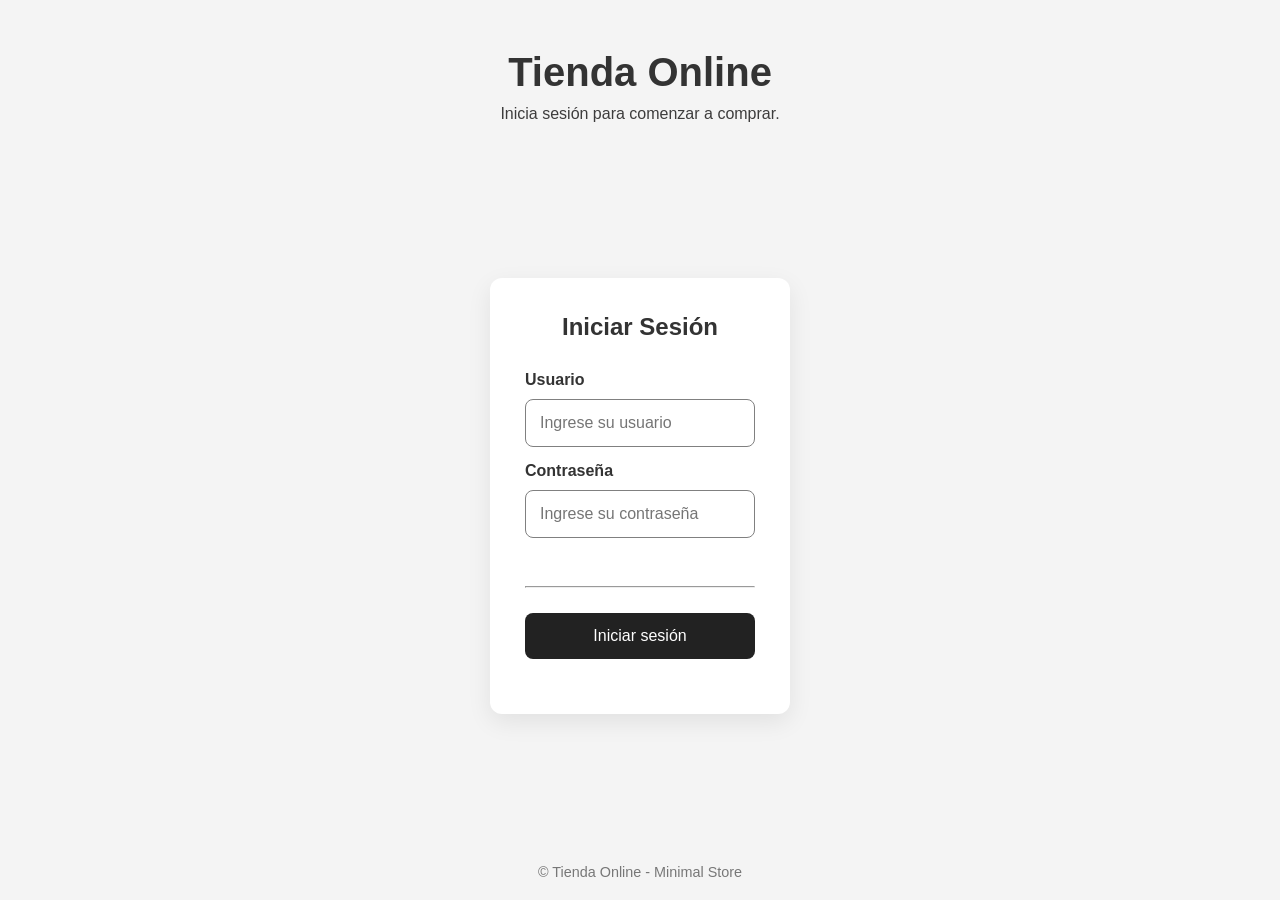
<file: LoginUser/index.html>
<!DOCTYPE html>
<html lang="es">
<head>
    <meta charset="UTF-8">
    <meta name="viewport" content="width=device-width, initial-scale=1.0">
    <title>Tienda Online | Login</title>
    <link rel="stylesheet" href="style.css">
</head>

<body>
    <header>
        <h1>Tienda Online</h1>
        <p>Inicia sesión para comenzar a comprar.</p>
    </header>
    <main>
        <section class="login-section">
            <article class="login-card">
                <h2>Iniciar Sesión</h2>
                <form id="loginForm">

                    <div class="input-group">
                        <label for="username">Usuario</label>
                        <input type="text" id="username" name="username" placeholder="Ingrese su usuario" required>
                    </div>

                    <div class="input-group">
                        <label for="password">Contraseña</label>
                        <input type="password" id="password" name="password" placeholder="Ingrese su contraseña"
                            required>
                    </div>

                    <br>
                    <hr>

                    <button type="submit">Iniciar sesión</button>
                </form>

                <p id="mensajeLogin"></p>
            </article>
        </section>
    </main>

    <footer>
        <p>© Tienda Online - Minimal Store </p>
    </footer>

    <script src="login.js"></script>

</body>
</html>
</file>
<file: LoginUser/style.css>
/* RESET */
* {
    margin: 0;
    padding: 0;
    box-sizing: border-box;
}

/* BODY */
body {
    font-family: Arial, Helvetica, sans-serif;
    background: #f4f4f4;
    color: #333;
    display: flex;
    flex-direction: column;
    min-height: 100vh;
}

/* HEADER */
header {
    text-align: center;
    padding: 50px 20px 25px;
}

header h1 {
    font-size: 2.5rem;
    margin-bottom: 10px;
}

header p {
    color: #3d3c3c;
    font-size: 1rem;
}

/* MAIN */
main {
    flex: 1;
    display: flex;
    justify-content: center;
    align-items: center;
    padding: 20px;
}

/* LOGIN */
.login-card {
    background: white;
    width: 100%;
    max-width: 400px;
    padding: 35px;
    border-radius: 12px;
    box-shadow: 0 8px 25px rgba(0, 0, 0, .08);
}

.login-card h2 {
    text-align: center;
    margin-bottom: 30px;
}

/* FORM */
form {
    display: flex;
    flex-direction: column;
    gap: 15px;
}

.input-group {
    display: flex;
    flex-direction: column;
    gap: 10px;
}

label {
    font-weight: bold;
}

input {
    padding: 14px;
    border: 1px solid #808080;
    border-radius: 8px;
    font-size: 1rem;
    transition: .2s;
}

input:focus {
    outline: none;
    border-color: #222;
}

/* BOTÓN */
button {
    margin-top: 10px;
    padding: 14px;
    border: none;
    border-radius: 8px;
    background: #222;
    color: white;
    font-size: 1rem;
    cursor: pointer;
    transition: .2s;
}

button:hover {
    background: #444;
}

/* MENSAJE */
#mensajeLogin {
    margin-top: 20px;
    text-align: center;
    font-weight: bold;
}

/* FOOTER */
footer {
    text-align: center;
    padding: 20px;
    color: #777;
    font-size: .9rem;
}
</file>
<file: PaginaPrincipal/style.css>
/* RESET */

* {
    margin: 0;
    padding: 0;
    box-sizing: border-box;
}

html {
    scroll-behavior: smooth;
}

body {
    font-family: Inter, Arial, Helvetica, sans-serif;
    background: #f8f8f8;
    color: #222;
}

/* HEADER */

header {
    position: sticky;
    top: 0;
    display: flex;
    justify-content: space-between;
    align-items: center;
    padding: 20px 8%;
    background: white;
    box-shadow: 0 2px 12px rgba(0, 0, 0, .06);
    z-index: 100;
}

.logo h1 {
    font-size: 28px;
    font-weight: 700;
}

nav ul {
    display: flex;
    list-style: none;
    gap: 35px;
}

nav a {
    text-decoration: none;
    color: #333;
    font-weight: 500;
    transition: .25s;
}

nav a:hover {
    color: #000;
}

.acciones {
    display: flex;
    gap: 15px;
}

.acciones button {
    cursor: pointer;
    border: none;
    background: white;
    border: 1px solid #ddd;
    padding: 10px 18px;
    border-radius: 10px;
    transition: .3s;
}

.acciones button:hover {
    background: #111;
    color: white;
}

#cantidadCarrito {
    margin-left: 6px;
    font-weight: bold;
}

/* HERO */

.hero {
    height: 420px;
    display: flex;
    align-items: center;
    padding: 0 8%;
    background: linear-gradient(90deg, #ffffff, #ececec);
    margin-bottom: 70px;
}

.hero h2 {
    font-size: 55px;
    width: 650px;
    line-height: 1.2;
    margin-bottom: 20px;
}

.hero p {
    font-size: 20px;
    color: #666;
}

/* MAIN */

main {
    width: 85%;
    margin: auto;
}

/* FILTROS */

.filtros {
    display: flex;
    justify-content: space-between;
    gap: 20px;
    margin-bottom: 50px;
}

.filtros input,
.filtros select {
    padding: 14px;
    border: 1px solid #ddd;
    border-radius: 10px;
    font-size: 16px;
    background: white;
}

.filtros input {
    flex: 1;
}

.filtros select {
    width: 260px;
}

/* PRODUCTOS */

#productos h2 {
    margin-bottom: 35px;
    font-size: 34px;
}

.contenedor-productos {
    display: grid;
    grid-template-columns: repeat(auto-fill, minmax(270px, 1fr));
    gap: 35px;
    margin-bottom: 80px;
}

/* TARJETAS */

.tarjeta-producto {
    background: white;
    border-radius: 18px;
    overflow: hidden;
    transition: .35s;
    box-shadow: 0 6px 25px rgba(0, 0, 0, .05);
    display: flex;
    flex-direction: column;
    min-height: 520px;
}

.tarjeta-producto:hover {
    transform: translateY(-8px);
    box-shadow: 0 15px 35px rgba(0, 0, 0, .10);
}

.tarjeta-producto img {
    width: 100%;
    height: 260px;
    object-fit: contain;
    padding: 30px;
    background: #fafafa;
}

.info {
    padding: 25px;
    display: flex;
    flex-direction: column;
    flex: 1;
}

.categoria {
    display: inline-block;
    background: #f0f0f0;
    color: #555;
    padding: 5px 12px;
    border-radius: 30px;
    font-size: 13px;
    margin-bottom: 15px;
}

.info h3 {
    font-size: 18px;
    margin-bottom: 18px;
    line-height: 1.35;
    min-height: 75px;
}

.precio {
    font-size: 24px;
    font-weight: bold;
    margin-bottom: 20px;
}

.tarjeta-producto button {
    width: 100%;
    padding: 15px;
    border: none;
    border-radius: 10px;
    background: #111;
    color: white;
    cursor: pointer;
    transition: .3s;
    font-size: 15px;
    margin-top: auto;
}

.tarjeta-producto button:hover {
    background: #333;
}

/* CARRITO */

#carrito {
    position: fixed;
    top: 0;
    right: -420px;
    width: 380px;
    height: 100vh;
    background: white;
    box-shadow: -10px 0 30px rgba(0, 0, 0, .15);
    padding: 22px;
    transition: .4s;
    display: flex;
    flex-direction: column;
    z-index: 1000;
}

.cabecera-carrito {
    display: flex;
    justify-content: space-between;
    align-items: center;
    margin-bottom: 30px;
}

.productos-carrito {
    flex: 1;
    overflow-y: auto;
}

/* Tarjeta individual dentro del carrito */
.item-carrito {
    display: grid;
    grid-template-columns: 70px 1fr;
    gap: 14px;
    align-items: start;
    background: #fafafa;
    border: 1px solid #eeeeee;
    border-radius: 14px;
    padding: 12px;
    margin-bottom: 14px;
}

/* Imagen pequeña del producto en carrito */
.item-carrito img {
    width: 70px;
    height: 70px;
    object-fit: contain;
    background: white;
    border-radius: 10px;
    padding: 8px;
}

.info-carrito {
    display: flex;
    flex-direction: column;
    gap: 6px;
}

.info-carrito h4 {
    font-size: 14px;
    line-height: 1.3;
    font-weight: 600;
    color: #222;
}

.info-carrito p {
    font-size: 13px;
    color: #555;
}

.controles-cantidad {
    display: flex;
    align-items: center;
    gap: 8px;
    margin: 6px 0;
}

.controles-cantidad span {
    min-width: 26px;
    text-align: center;
    font-weight: 700;
    background: white;
    border: 1px solid #e5e5e5;
    border-radius: 8px;
    padding: 5px 8px;
}

.btn-menos,
.btn-mas {
    width: 30px;
    height: 30px;
    border: none;
    border-radius: 8px;
    background: #111;
    color: white;
    cursor: pointer;
    font-size: 16px;
    font-weight: 700;
    transition: .25s;
}

.btn-menos:hover,
.btn-mas:hover {
    background: #333;
    transform: translateY(-1px);
}

.btn-eliminar {
    width: fit-content;
    border: 1px solid #e3e3e3;
    background: white;
    color: #333;
    padding: 7px 10px;
    border-radius: 8px;
    cursor: pointer;
    font-size: 13px;
    transition: .25s;
}

.btn-eliminar:hover {
    background: #ffecec;
    border-color: #ffb8b8;
    color: #b00020;
}

.total {
    border-top: 1px solid #ddd;
    padding-top: 20px;
    display: flex;
    justify-content: space-between;
    font-size: 22px;
    font-weight: bold;
}

#carrito.activo {
    right: 0;
}

#cerrarCarrito {
    width: 36px;
    height: 36px;
    border: none;
    border-radius: 50%;
    background: #f3f3f3;
    cursor: pointer;
    font-size: 16px;
    transition: .25s;
}

#cerrarCarrito:hover {
    background: #111;
    color: white;
}

/* FOOTER */

footer {
    background: white;
    padding: 30px;
    text-align: center;
    border-top: 1px solid #e5e5e5;
    color: #777;
}

/* RESPONSIVE */

@media(max-width:900px) {
    header {
        flex-direction: column;
        gap: 20px;
    }

    nav ul {
        flex-wrap: wrap;
        justify-content: center;
    }

    .hero {

        text-align: center;
        justify-content: center;
        height: 300px;
    }

    .hero h2 {
        width: auto;
        font-size: 38px;
    }

    .filtros {
        flex-direction: column;
    }

    .filtros select {
        width: 100%;
    }

    #carrito {
        width: 100%;
    }
}

@media(max-width:600px) {
    .hero h2 {
        font-size: 30px;
    }

    .contenedor-productos {
        grid-template-columns: 1fr;
    }
}
</file>
<file: Perfil/style.css>
/* RESET */
* {
    margin: 0;
    padding: 0;
    box-sizing: border-box;
}

body {
    font-family: Inter, Arial, sans-serif;
    background: #f6f6f6;
    color: #222;
}

/* HEADER */
header {
    background: white;
    display: flex;
    justify-content: space-between;
    align-items: center;
    padding: 22px 8%;
    box-shadow: 0 2px 10px rgba(0, 0, 0, .06);
}

header h1 {
    font-size: 28px;
}

header a {
    text-decoration: none;
    color: #222;
    font-weight: 600;
    transition: .3s;
}

header a:hover {
    color: #666;
}

/* MAIN */
main {
    display: flex;
    justify-content: center;
    align-items: center;
    min-height: calc(100vh - 90px);
    padding: 40px;
}

/* TARJETA */
.perfil {
    width: 900px;
    background: white;
    border-radius: 18px;
    display: flex;
    overflow: hidden;
    box-shadow: 0 10px 30px rgba(0, 0, 0, .08);
}

/* FOTO */

.avatar-perfil {
    margin-top: 20px;
    margin-left: 20px;
    width: 170px;
    height: 170px;
    border-radius: 50%;
    background: #eaeaea;
    display: flex;
    justify-content: center;
    align-items: center;
    font-size: 70px;
}

/* INFORMACIÓN */
.informacion {
    flex: 1;
    padding: 50px;
}

.informacion h2 {
    font-size: 34px;
    margin-bottom: 40px;
}

/* DATOS */
.dato {
    margin-bottom: 28px;
}

.dato span {
    display: block;
    font-size: 14px;
    color: #777;
    margin-bottom: 8px;
}

.dato p {
    min-height: 24px;
    font-size: 18px;
    border-bottom: 1px solid #ddd;
    padding-bottom: 10px;
}

/* BOTÓN */
button {
    margin-top: 30px;
    padding: 15px;
    width: 220px;
    border: solid 1px #000000;
    border-radius: 10px;
    background: #fffdfd;
    color: rgb(0, 0, 0);
    font-size: 15px;
    cursor: pointer;
    transition: .3s;
}

button:hover {
    background: #000000;
    color: #fff;
}

/* RESPONSIVE */
@media(max-width:900px) {
    .perfil {
        flex-direction: column;
        width: 100%;
    }

    .foto {
        width: 100%;
        border-right: none;
        border-bottom: 1px solid #eee;
    }

    .informacion {
        padding: 35px;
    }

    button {
        width: 100%;
    }
}

/*footer*/
footer {
    text-align: center;
    padding: 20px 0;
    font-size: 14px;
}
</file>
